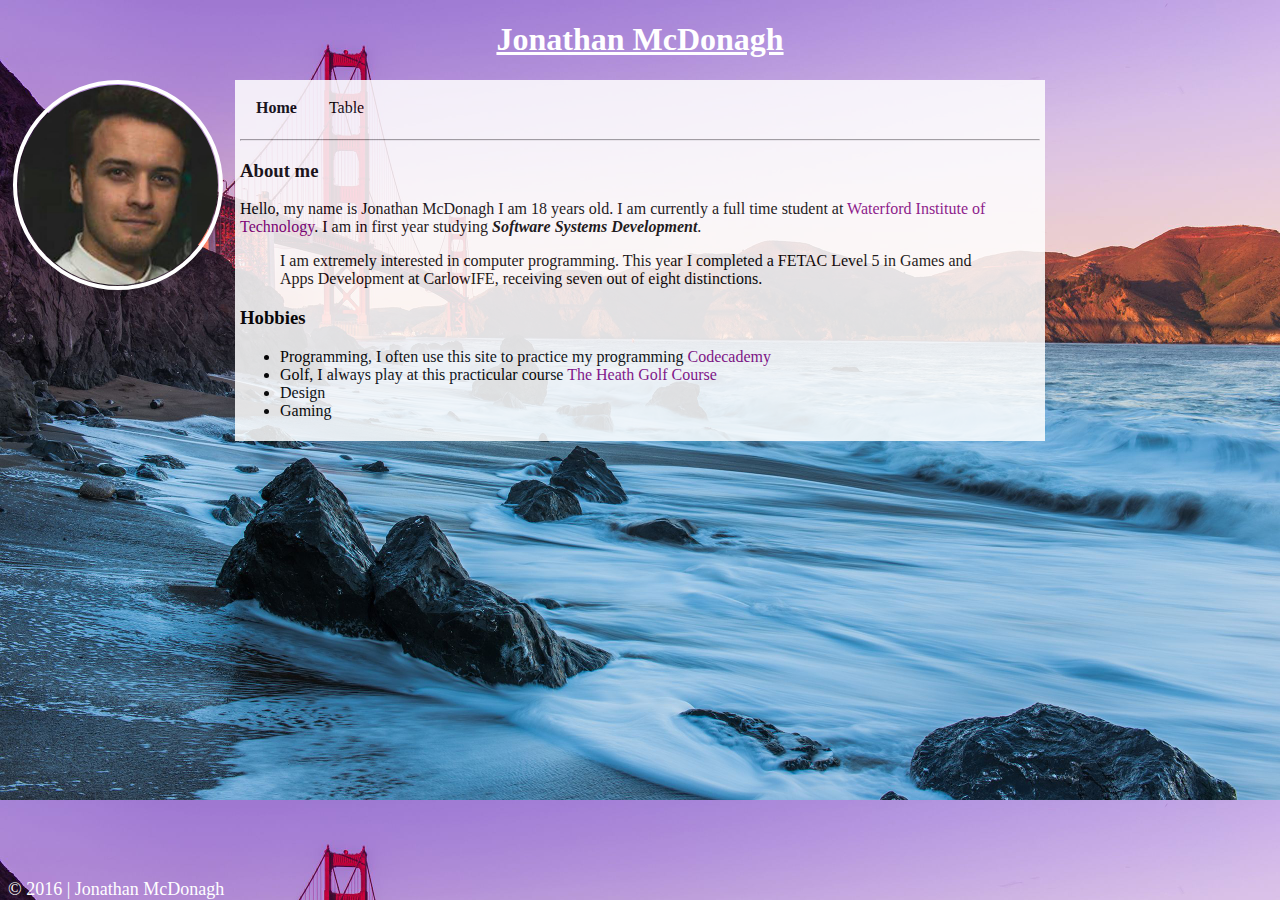
<file: HTMLCSS Assignment/index.htm>
<!DOCTYPE html>
<html>
<head>
	<title>Home</title>
	<meta charset="UTF-8">
	<link rel="stylesheet" type="text/css" href="CSS/mystyle.css">
</head>
<body>
<h1>Jonathan McDonagh</h1>
<img id="me" src="Images/me.jpg" alt="Jonathan McDonagh" />

<div id="container"> <!-- This div will store the content of the webpage such as paragraphs links etc --> 
	<div id="nav"> <!-- This is the div for the navigation bar -->
		<ul>
			<li><a href="index.htm" class="active">Home</a></li>
			<li><a href="table.htm">Table</a></li>
		</ul>
		<hr>
	</div>

<h3>About me</h3>
	<p>Hello, my name is Jonathan McDonagh I am 18 years old. I am currently a full time student at <a href="http://www.wit.ie" target="_blank">Waterford Institute of Technology</a>. I am in first year studying <b><em>Software Systems Development</em></b>.</p>
<blockquote>
	I am extremely interested in computer programming. This year I completed a FETAC Level 5 in Games and Apps Development at CarlowIFE, receiving seven out of eight distinctions.
</blockquote>
<h3>Hobbies</h3>
	<ul>
		<li>Programming, I often use this site to practice my programming <a href="http://www.codecademy.com" target="_blank">Codecademy</a></li>
		<li>Golf, I always play at this practicular course <a href="http://www.theheathgc.ie/" target="_blank">The Heath Golf Course</a></li>
		<li>Design</li>
		<li>Gaming</li>
	</ul>
</div>

<footer>&copy; 2016 | Jonathan McDonagh</footer>
</body>
</html>
</file>
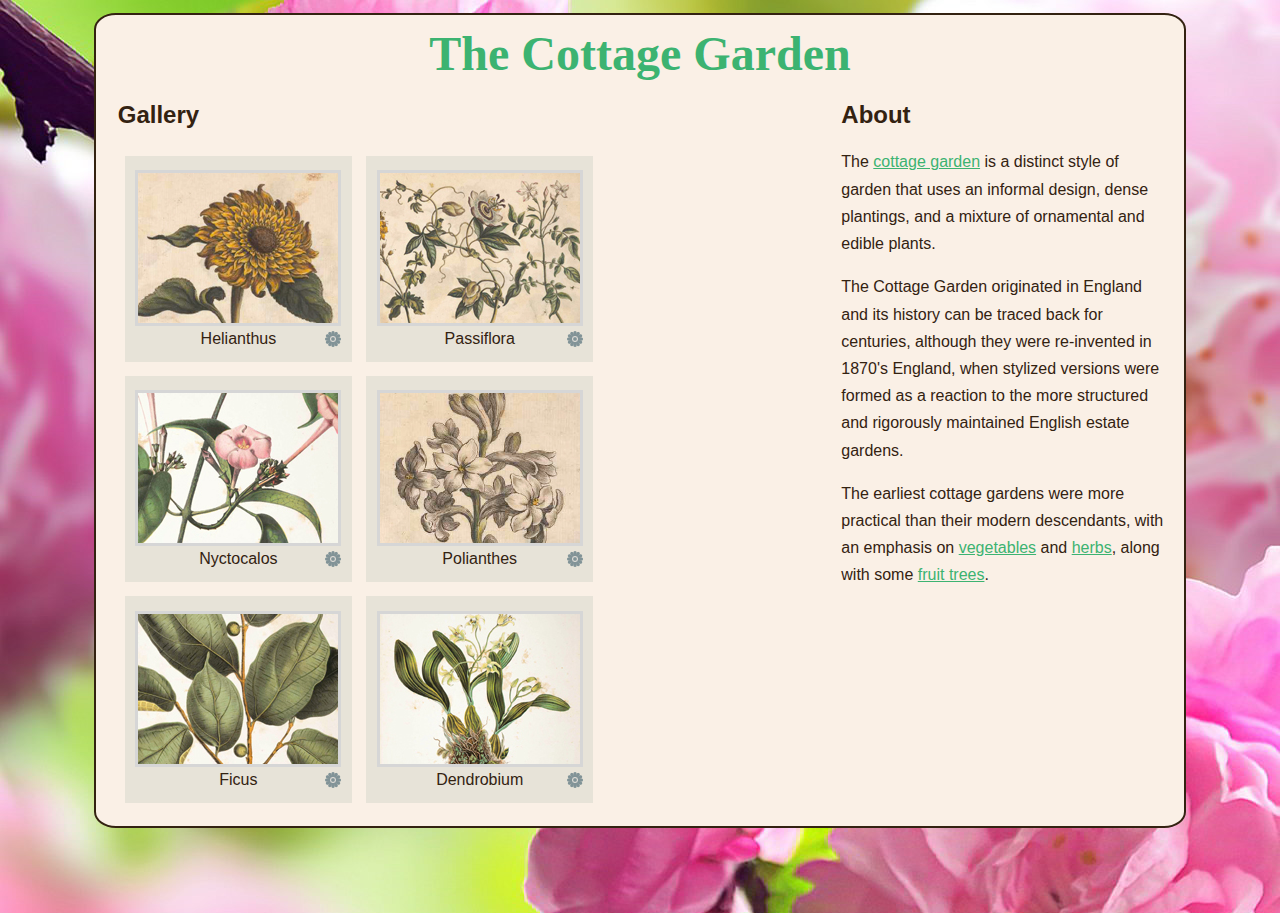
<file: In Class Test/index.html>
<!DOCTYPE html>
<html lang="en">
<head>
<meta charset="UTF-8">
<title>The Cottage Garden</title>
<link  href="css/layout.css" rel="stylesheet">
</head>
<body>
	<div id="container">
		<header>
		<h1>The Cottage Garden</h1>
	</header>
	<div id="inner">
	<section>
		<h2>Gallery</h2>
			<figure>
				<img src="images/print-01.jpg" alt="Helianthus">
				<figcaption>Helianthus</figcaption>
			</figure>
			<figure>
				<img src="images/print-02.jpg" alt="Passiflora">
				<figcaption>Passiflora</figcaption>
			</figure>
			<figure>
				<img src="images/print-03.jpg" alt="Nyctocalos">
				<figcaption>Nyctocalos</figcaption>
			</figure>
			<figure>
				<img src="images/print-04.jpg" alt="Polianthes">
				<figcaption>Polianthes</figcaption>
			</figure>
			<figure>
				<img src="images/print-05.jpg" alt="Ficus">
				<figcaption>Ficus</figcaption>
			</figure>
			<figure>
				<img src="images/print-06.jpg" alt="Dendrobium">
				<figcaption>Dendrobium</figcaption>
			</figure>
			</section>
			<aside>
		<h2>About</h2>
		<p>The <a href="https://en.wikipedia.org/wiki/Cottage_garden" target="_blank">cottage garden</a> is a distinct style of garden that uses an informal design, dense plantings, and a mixture of ornamental and edible plants.</p>
		<p>The Cottage Garden originated in England and its history can be traced back for centuries, although they were re-invented in 1870's England, when stylized versions were formed as a reaction to the more structured and rigorously maintained English estate gardens.</p>
		<p>The earliest cottage gardens were more practical than their modern descendants, with an emphasis on <a href="https://en.wikipedia.org/wiki/Vegetable" target="_blank">vegetables</a> and <a target="_blank" href="https://en.wikipedia.org/wiki/Herb">herbs</a>, along with some <a target="_blank" href="https://en.wikipedia.org/wiki/Fruit">fruit trees</a>.</p>
		</aside>
	</div>
	</div>
</body>
</html>
</file>
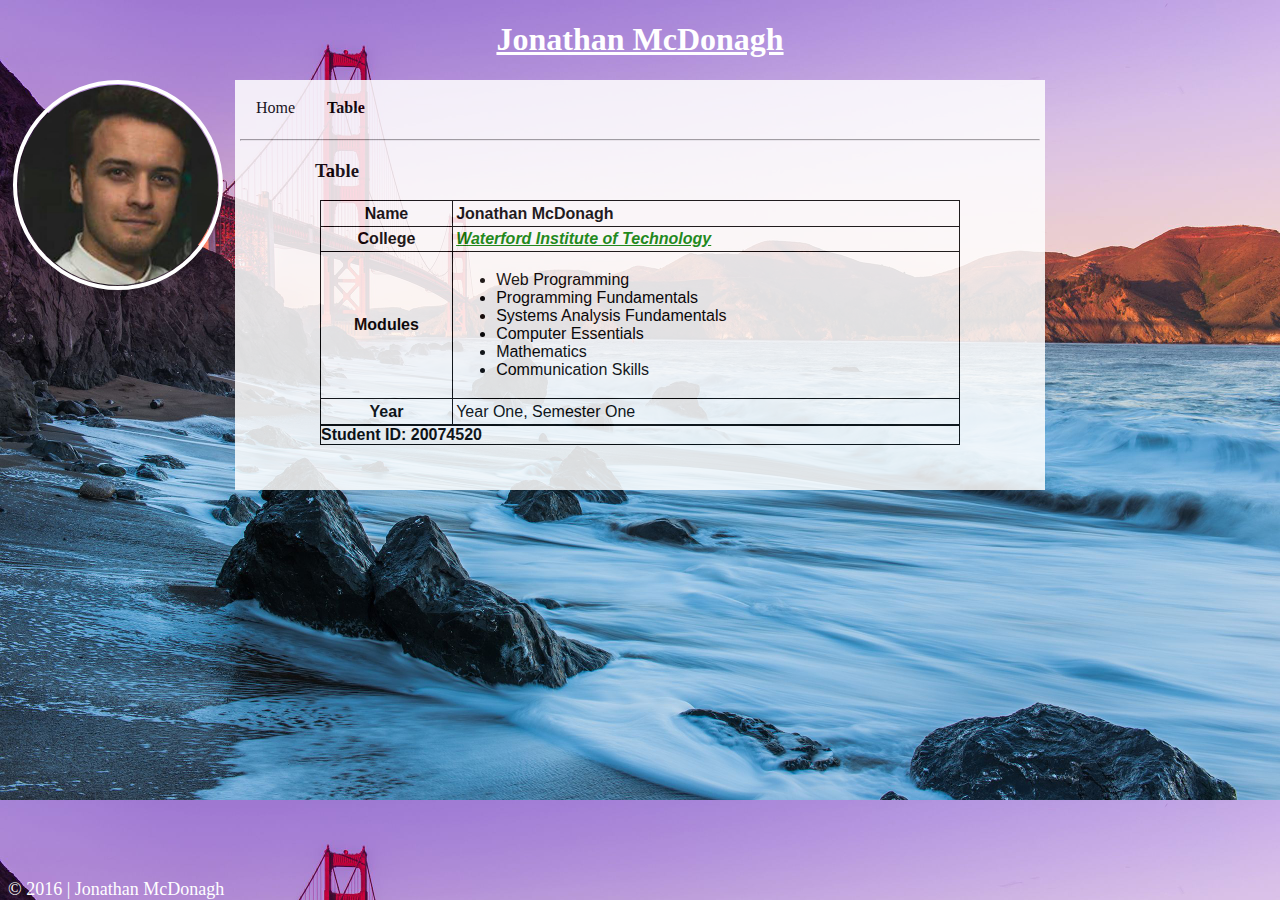
<file: HTMLCSS Assignment/table.htm>
<!DOCTYPE html>
<html>
<head>
	<title>Table</title>
	<meta charset="UTF-8">
	<link rel="stylesheet" type="text/css" href="CSS/mystyle.css">
</head>
<body>
<h1>Jonathan McDonagh</h1>
<img id="me" src="Images/me.jpg" alt="Jonathan McDonagh" />

<div id="container"> <!-- This div will store the content of the webpage such as paragraphs links etc --> 
	<div id="nav">  <!-- This is the div for the navigation bar -->
		<ul>
			<li><a href="index.htm">Home</a></li>
			<li><a href="table.htm" class="active">Table</a></li>
		</ul>
		<hr>
	</div>

<h3 class="th3">Table</h3>
<table>
	<caption>Student ID: 20074520</caption>
	<thead>
	<tr>
		<th>Name</th>
		<th>Jonathan McDonagh</th>
	</tr>
	</thead>
	<tbody>
	<tr>
		<th>College</th>
		<td><span>Waterford Institute of Technology</span></td>
	</tr>	
	<tr>
		<th>Modules</th>
		<td>
			<ul>
				<li>Web Programming</li>
				<li>Programming Fundamentals</li>
				<li>Systems Analysis Fundamentals</li>
				<li>Computer Essentials</li>
				<li>Mathematics</li>
				<li>Communication Skills</li>
			</ul>
		</td>
	</tr>
	<tr>
		<th>Year</th>
		<td>Year One, Semester One</td>
	</tr>
	</tbody>
</table>


</div>
<footer>&copy; 2016 | Jonathan McDonagh</footer>
</body>
</html>
</file>
<file: HTMLCSS Assignment/CSS/mystyle.css>
html {
	
	background-image: url(../Images/bg.jpg);
	font-family: "Times New Roman";
	background-size: cover;
}

h1 {
	text-align: center;
	color: white;
	text-decoration: underline;
}

#container {  /* CSS for the container **/
	width: 800px;
	margin: auto;
	background-color: white;
	color: black;
	padding: 5px;
	opacity: 0.85;
}

#container > .th3 {
	margin-left: 75px;
}

h3, p, blockquote {
	color: black;
}

img { 
	float: left;
	margin-left: 5px;
	padding: 1px;
	border: 4px solid white;
	border-radius: 50%;
	width: 200px;
	height: 200px;
}

#nav ul {
    list-style-type: none;
    margin: auto;
    padding: 0;
    overflow: hidden;
    background-color: white;
}

#nav ul li {
	float: left;
}

#nav ul li a {
    display: block;
    color: black;
    text-align: center;
    padding: 14px 16px;
    text-decoration: none;
}

#nav a:hover {
	color: blue;
	text-decoration: underline;
}

#nav .active {
	color: black;
	font-weight: bold;
}

a {
	color: purple;
	text-decoration: none;
}

a:hover {
	color: red;
	text-decoration: underline;
}

span {
	font-style: italic;
	text-decoration: underline;
	color: green;
	font-weight: bold;
}

table {
   width:80%;
   margin:0 auto 5%;
   border-collapse: collapse;
   font-family: sans-serif;
}

caption {
	text-align: left;
	caption-side: bottom;
	border: 1px solid black;
	font-weight: bold;
}

caption:hover {
	background-color: red;
}

table, th, td {
	border: 1px solid black;
}

thead tr th:nth-of-type(2) {
	text-align: left;
}

th, td {
	padding: 0.2em;
}

thead:hover {
	background-color: green;
}

tbody tr:hover {
	background-color: lightgray;
}


footer {
	display: block;
	text-align: center;
	color: white;
	font-size: 18px;
	position: absolute;
	bottom:0;
}
</file>
<file: In Class Test/css/layout.css>
body, html {
 margin:0;
 padding:0;
 width:100%;
 height:100%
}

body {
	font-family: Helvetica, Arial, sans-serif;
	color: #332211;
	background-image: url("../images/background.jpg");
	background-size: cover no-repeat;
}

#container {
	width: 85%;
	margin: 1% auto;
	border: 2px solid #332211;
	border-radius: 2%;
	background-color: linen;
}

header h1 {
	padding-top: 1%;
	font-family: "Brush Script MT";
	color: mediumseagreen;
	font-size: 3em;
	text-align: center;
	margin: 0;
}

h2 {
	font-size: 1.5em;
}

p {
	line-height: 1.7em;
}

#inner {
	overflow: auto;
	clear: both;
}

section {
	width: 65%;
	float: left;
	margin-left: 2%;
	padding-bottom: 1em;
}

aside {
	width: 30%;
	float: right;
	margin-left: 1.5%;
	margin-right: 1.5%;
}

a {
	color: mediumseagreen;
}

a:hover {
	text-decoration: none;
}

a:active {
	background-color: white;
}

figure {
	float: left;
	background-color: #e7e3d8;
	padding: 2% 1.5%;
	margin: 1% 1%;
}

img {
	width: 200px;
	height: 150px;
	border: #d6d6d6 solid;
}

figcaption {
	background-image: url("../images/icon.png"); 
	background-repeat: no-repeat;
	background-position: right;
	text-align: center;
}
</file>
